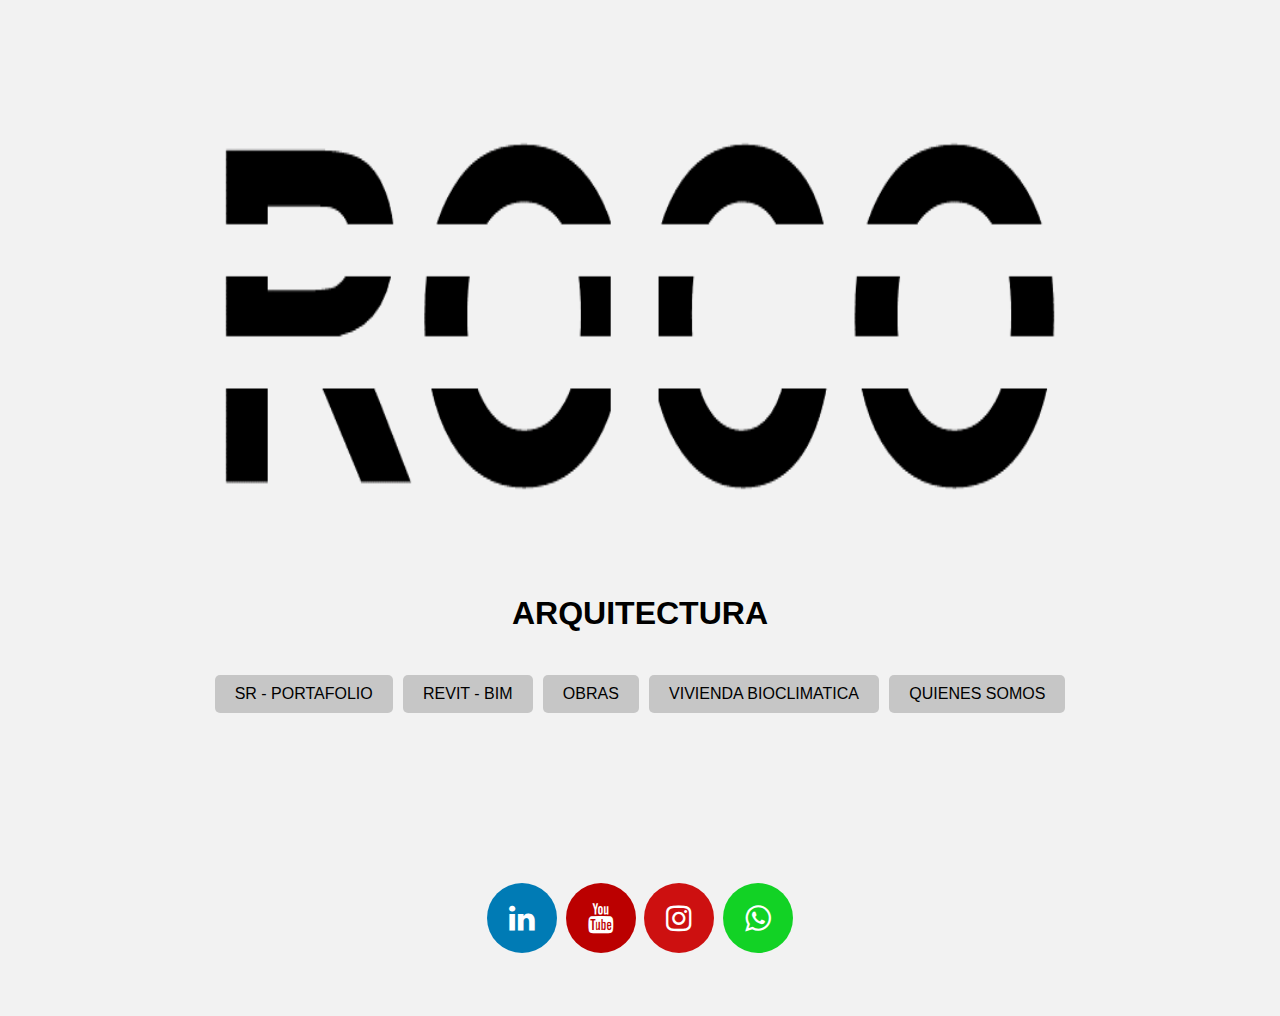
<file: index.html>
<!-- index.html -->
<!DOCTYPE html>
<html lang="es">
  <meta name="viewport" content="width=device-width, initial-scale=1">
  <link rel="stylesheet" href="https://cdnjs.cloudflare.com/ajax/libs/font-awesome/4.7.0/css/font-awesome.min.css">
  <style>
  .fa {
    padding: 20px;
    font-size: 30px;
    width: 50px;
    text-align: center;
    text-decoration: none;
    margin: 5px 2px;
  }
  
  .fa:hover {
      opacity: 0.7;
  }
  

  .fa-linkedin { 
    background: #007bb5;
    color: white;
    padding: 20px;
    font-size: 30px;
    width: 30px;
    text-align: center;
    text-decoration: none;
    border-radius: 50%;
  }
  
  .fa-youtube {
    background: #bb0000;
    color: white;
    padding: 20px;
    font-size: 30px;
    width: 30px;
    text-align: center;
    text-decoration: none;
    border-radius: 50%;
  }
  
  .fa-instagram {
    background: #cd1010;
    color: white;
    padding: 20px;
    font-size: 30px;
    width: 30px;
    text-align: center;
    text-decoration: none;
    border-radius: 50%;
  }
  
  .fa-whatsapp {
    background: #12d225;
    color: white;
    padding: 20px;
    font-size: 30px;
    width: 30px;
    text-align: center;
    text-decoration: none;
    border-radius: 50%;
  }
  </style>
<head>
  <meta charset="UTF-8" />
  <meta name="viewport" content="width=device-width, initial-scale=1.0" />
  <img src="ROCO - LOGO.png" alt="roco logo" width="900" height="512">
  <h1>ARQUITECTURA</h1><br>
  <link rel="stylesheet" href="style.css" />
</head>
<body>
 
  <a href="portafolio.html" class="my-button">SR - PORTAFOLIO</a>

  <a href="BIM.html" class="my-button">REVIT - BIM</a>
  
  <a href="obras.html" class="my-button">OBRAS</a>

  <a href="obras.html" class="my-button">VIVIENDA BIOCLIMATICA</a>

  <a href="quienes_somos.html" class="my-button">QUIENES SOMOS</a><br><br><br><br><br><br><br><br><br><br>

  <script src="script.js"></script>

  <body>
  
   <div class="social-icons">
       <!-- Add font awesome icons -->
        <a href="https://www.linkedin.com/in/santiagorodriguezsr" class="fa fa-linkedin"></a>
        <a href="https://www.youtube.com/@santiagorodriguezrodriguez3704" class="fa fa-youtube"></a>
        <a href="https://www.instagram.com/sr_roco?igsh=MzdtZXBveW9obDhp" class="fa fa-instagram"></a>
        <a href="https://wa.me/573005797989" class="fa fa-whatsapp"></a>


  </body>
  </html> 

</body>
</html>
</file>
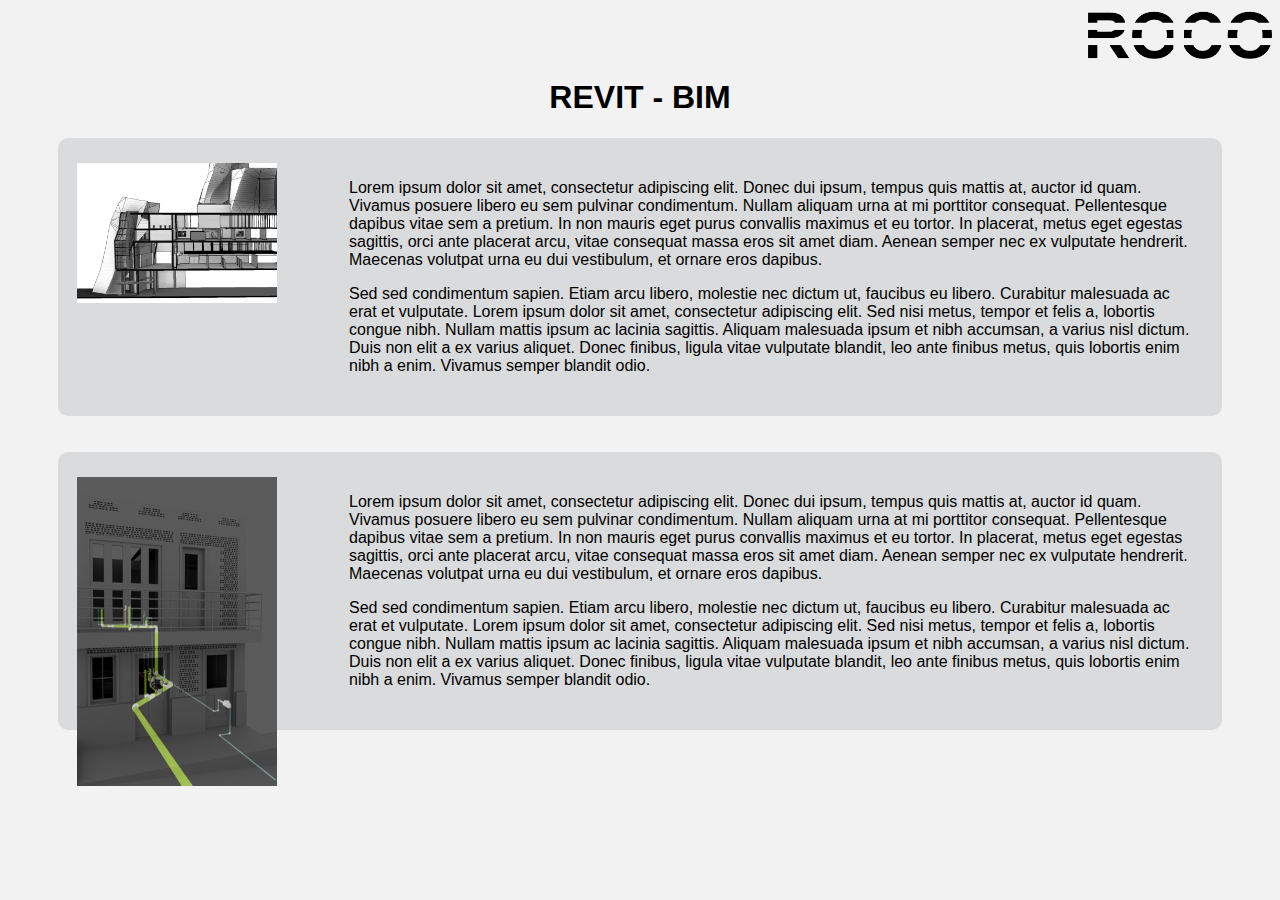
<file: BIM.html>
<!-- index.html -->
<!DOCTYPE html>
<html lang="es">
<head>
  <meta charset="UTF-8" />
  <meta name="viewport" content="width=device-width, initial-scale=1.0" />
  <img src="ROCO - LOGO.png" alt="My Image" class="top-right-image">
  <h1>REVIT - BIM</h1>
  <link rel="stylesheet" href="style.css" />
</head>
<body>
  <article class="parragraphs">
    <img src="LV_1.png" alt="LV_1" class="left-image">
    <p>
      Lorem ipsum dolor sit amet, consectetur adipiscing elit. Donec dui ipsum, tempus quis mattis at, auctor id quam. Vivamus posuere libero 
      eu sem pulvinar condimentum. Nullam aliquam urna at mi porttitor consequat. 
      Pellentesque dapibus vitae sem a pretium. In non mauris 
      eget purus convallis maximus et eu tortor. In placerat, metus eget egestas sagittis, orci ante placerat arcu, vitae consequat massa eros 
      sit amet diam. Aenean semper nec ex vulputate hendrerit. Maecenas volutpat urna eu 
      dui vestibulum, et ornare eros dapibus. </p>
    <p>
      Sed sed condimentum sapien. Etiam arcu libero, molestie nec dictum ut, faucibus eu libero. Curabitur malesuada ac erat et vulputate. Lorem 
      ipsum dolor sit amet, consectetur adipiscing elit. Sed nisi metus, tempor et felis a, lobortis congue nibh. Nullam mattis ipsum ac lacinia 
      sagittis. Aliquam malesuada ipsum et nibh accumsan, a varius nisl dictum. Duis non elit a ex varius aliquet. Donec finibus, ligula vitae 
      vulputate blandit, leo ante finibus metus, quis lobortis enim nibh a enim. Vivamus semper blandit odio.
    </p>
      
    </article><br><br>
    
    <article class="parragraphs">
      <img src="Redes_1.jpg" alt="Redes_1" class="left-image">
      <p>
        Lorem ipsum dolor sit amet, consectetur adipiscing elit. Donec dui ipsum, tempus quis mattis at, auctor id quam. Vivamus posuere libero 
        eu sem pulvinar condimentum. Nullam aliquam urna at mi porttitor consequat. 
        Pellentesque dapibus vitae sem a pretium. In non mauris 
        eget purus convallis maximus et eu tortor. In placerat, metus eget egestas sagittis, orci ante placerat arcu, vitae consequat massa eros 
        sit amet diam. Aenean semper nec ex vulputate hendrerit. Maecenas volutpat urna eu 
        dui vestibulum, et ornare eros dapibus. </p>
      <p>
        Sed sed condimentum sapien. Etiam arcu libero, molestie nec dictum ut, faucibus eu libero. Curabitur malesuada ac erat et vulputate. Lorem 
        ipsum dolor sit amet, consectetur adipiscing elit. Sed nisi metus, tempor et felis a, lobortis congue nibh. Nullam mattis ipsum ac lacinia 
        sagittis. Aliquam malesuada ipsum et nibh accumsan, a varius nisl dictum. Duis non elit a ex varius aliquet. Donec finibus, ligula vitae 
        vulputate blandit, leo ante finibus metus, quis lobortis enim nibh a enim. Vivamus semper blandit odio.
      </p>
        
      </article>

</body>
</html>
</file>
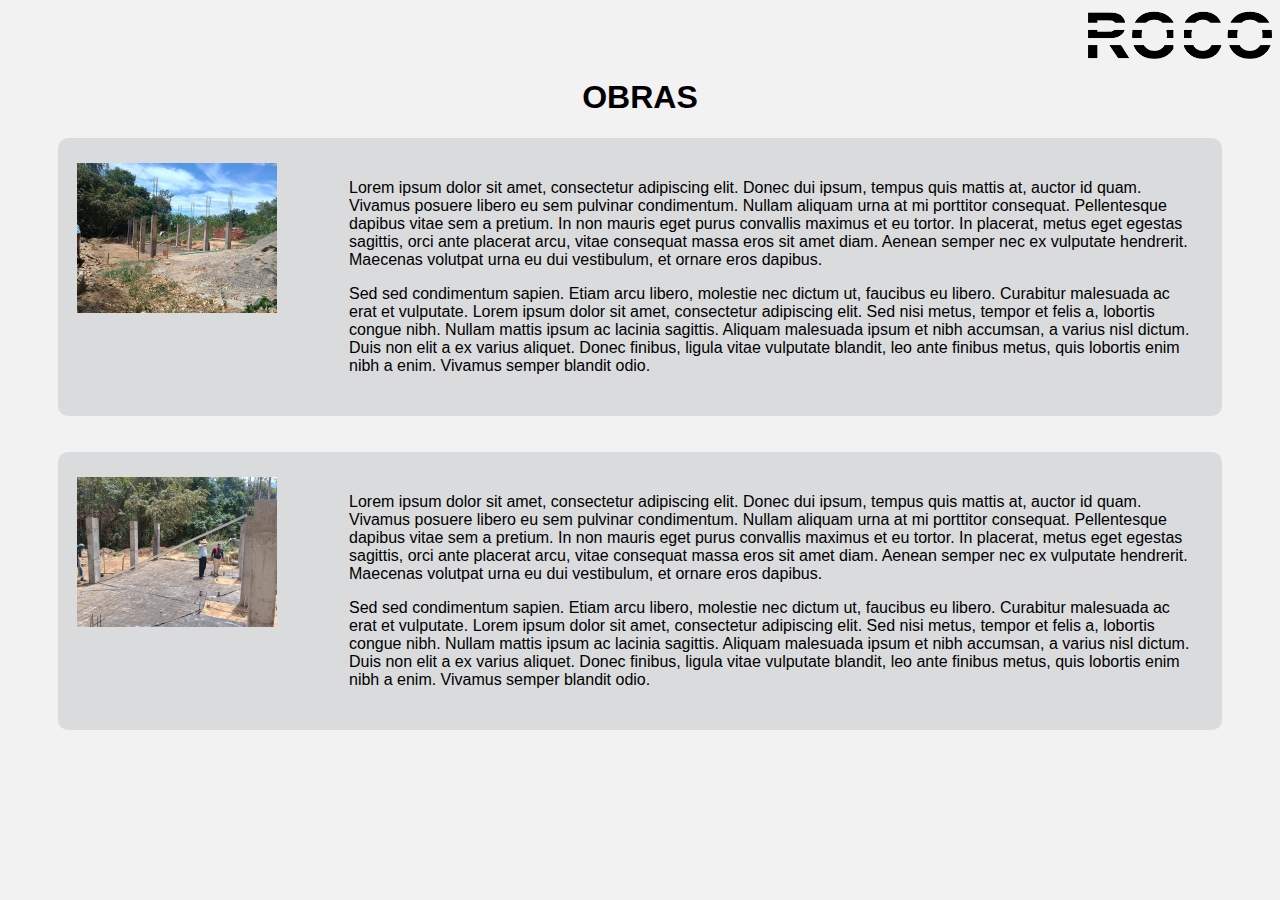
<file: obras.html>
<!-- index.html -->
<!DOCTYPE html>
<html lang="es">
<head>
  <meta charset="UTF-8" />
  <meta name="viewport" content="width=device-width, initial-scale=1.0">
  <img src="ROCO - LOGO.png" alt="My Image" class="top-right-image">
  <h1>OBRAS</h1>
  <link rel="stylesheet" href="style.css" />
</head>
<body>
  <article class="parragraphs">
    <img src="obra_saldaña_1.jpg" alt="obra_saldaña_1" class="left-image">
    <p>
      Lorem ipsum dolor sit amet, consectetur adipiscing elit. Donec dui ipsum, tempus quis mattis at, auctor id quam. Vivamus posuere libero 
      eu sem pulvinar condimentum. Nullam aliquam urna at mi porttitor consequat. 
      Pellentesque dapibus vitae sem a pretium. In non mauris 
      eget purus convallis maximus et eu tortor. In placerat, metus eget egestas sagittis, orci ante placerat arcu, vitae consequat massa eros 
      sit amet diam. Aenean semper nec ex vulputate hendrerit. Maecenas volutpat urna eu 
      dui vestibulum, et ornare eros dapibus. </p>
    <p>
      Sed sed condimentum sapien. Etiam arcu libero, molestie nec dictum ut, faucibus eu libero. Curabitur malesuada ac erat et vulputate. Lorem 
      ipsum dolor sit amet, consectetur adipiscing elit. Sed nisi metus, tempor et felis a, lobortis congue nibh. Nullam mattis ipsum ac lacinia 
      sagittis. Aliquam malesuada ipsum et nibh accumsan, a varius nisl dictum. Duis non elit a ex varius aliquet. Donec finibus, ligula vitae 
      vulputate blandit, leo ante finibus metus, quis lobortis enim nibh a enim. Vivamus semper blandit odio.
    </p>
      
    </article><br><br>
    
    <article class="parragraphs">
      <img src="obra_saldaña_2.jpg" alt="obra_saldaña_2" class="left-image">
      <p>
        Lorem ipsum dolor sit amet, consectetur adipiscing elit. Donec dui ipsum, tempus quis mattis at, auctor id quam. Vivamus posuere libero 
        eu sem pulvinar condimentum. Nullam aliquam urna at mi porttitor consequat. 
        Pellentesque dapibus vitae sem a pretium. In non mauris 
        eget purus convallis maximus et eu tortor. In placerat, metus eget egestas sagittis, orci ante placerat arcu, vitae consequat massa eros 
        sit amet diam. Aenean semper nec ex vulputate hendrerit. Maecenas volutpat urna eu 
        dui vestibulum, et ornare eros dapibus. </p>
      <p>
        Sed sed condimentum sapien. Etiam arcu libero, molestie nec dictum ut, faucibus eu libero. Curabitur malesuada ac erat et vulputate. Lorem 
        ipsum dolor sit amet, consectetur adipiscing elit. Sed nisi metus, tempor et felis a, lobortis congue nibh. Nullam mattis ipsum ac lacinia 
        sagittis. Aliquam malesuada ipsum et nibh accumsan, a varius nisl dictum. Duis non elit a ex varius aliquet. Donec finibus, ligula vitae 
        vulputate blandit, leo ante finibus metus, quis lobortis enim nibh a enim. Vivamus semper blandit odio.
      </p>
        
      </article>

</body>
</html>
</file>
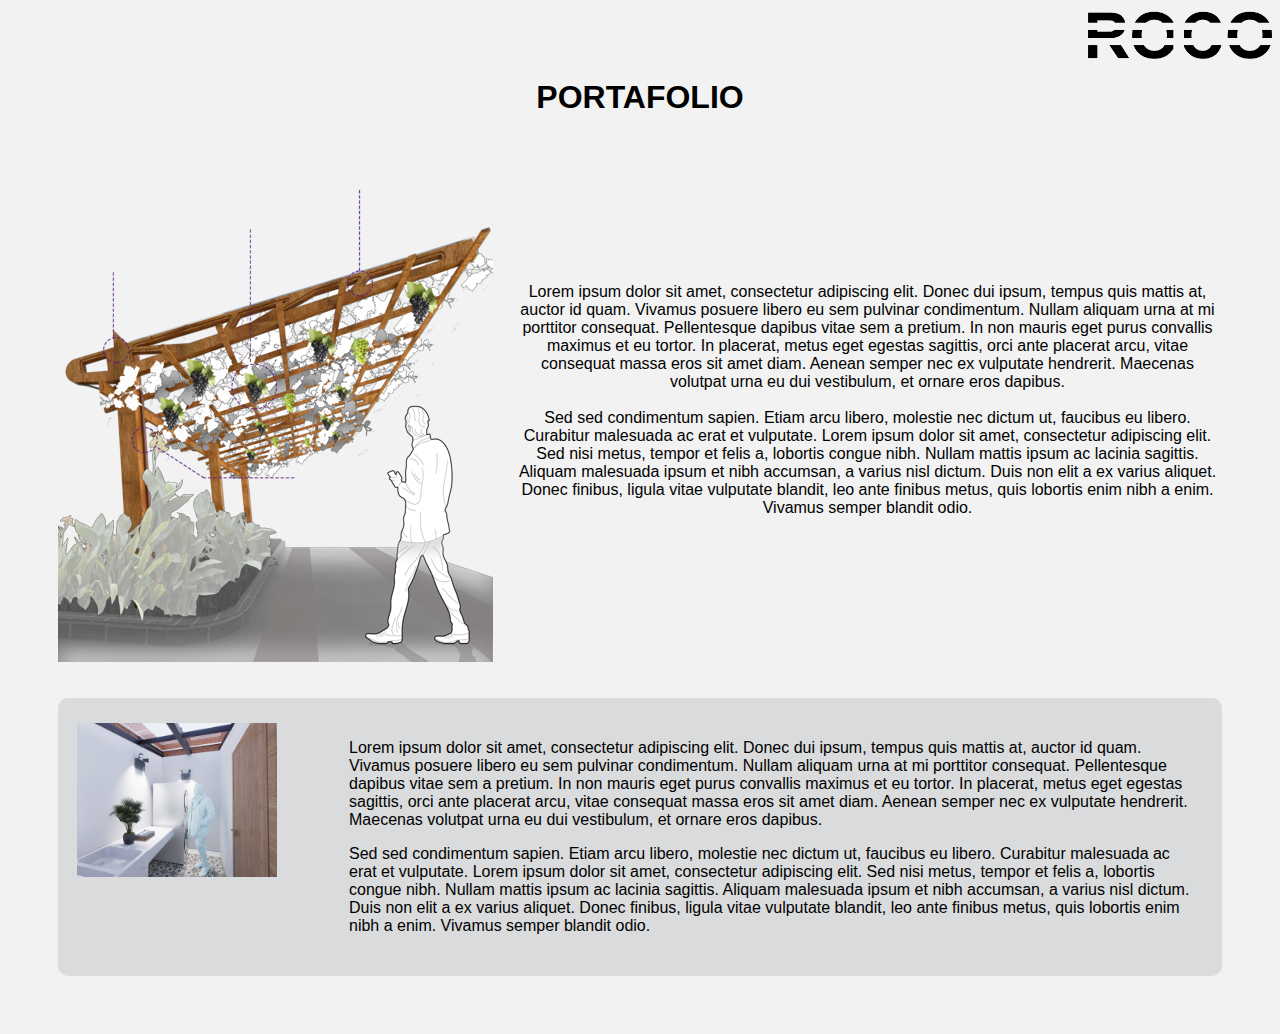
<file: portafolio.html>
<!-- index.html -->
<!DOCTYPE html>
<html lang="es">
<head>
  <meta charset="UTF-8" />
  <meta name="viewport" content="width=device-width, initial-scale=1.0">
  <img src="ROCO - LOGO.png" alt="My Image" class="top-right-image">
  <h1>PORTAFOLIO</h1>
  <link rel="stylesheet" href="style.css" />
</head>
<body>
  <div class="contenedor">
  <img src="PERGOLA_1.png" alt="pergola">
    <p>
      Lorem ipsum dolor sit amet, consectetur adipiscing elit. Donec dui ipsum, tempus quis mattis at, auctor id quam. Vivamus posuere libero 
      eu sem pulvinar condimentum. Nullam aliquam urna at mi porttitor consequat. 
      Pellentesque dapibus vitae sem a pretium. In non mauris 
      eget purus convallis maximus et eu tortor. In placerat, metus eget egestas sagittis, orci ante placerat arcu, vitae consequat massa eros 
      sit amet diam. Aenean semper nec ex vulputate hendrerit. Maecenas volutpat urna eu 
      dui vestibulum, et ornare eros dapibus. <br><br>
      Sed sed condimentum sapien. Etiam arcu libero, molestie nec dictum ut, faucibus eu libero. Curabitur malesuada ac erat et vulputate. Lorem 
      ipsum dolor sit amet, consectetur adipiscing elit. Sed nisi metus, tempor et felis a, lobortis congue nibh. Nullam mattis ipsum ac lacinia 
      sagittis. Aliquam malesuada ipsum et nibh accumsan, a varius nisl dictum. Duis non elit a ex varius aliquet. Donec finibus, ligula vitae 
      vulputate blandit, leo ante finibus metus, quis lobortis enim nibh a enim. Vivamus semper blandit odio.
    </p>
  </div>
  
      
    </article><br><br>
    
    <article class="parragraphs">
      <img src="TERRAZA_1.png" alt="Terraza_1" class="left-image">
      <p>
        Lorem ipsum dolor sit amet, consectetur adipiscing elit. Donec dui ipsum, tempus quis mattis at, auctor id quam. Vivamus posuere libero 
        eu sem pulvinar condimentum. Nullam aliquam urna at mi porttitor consequat. 
        Pellentesque dapibus vitae sem a pretium. In non mauris 
        eget purus convallis maximus et eu tortor. In placerat, metus eget egestas sagittis, orci ante placerat arcu, vitae consequat massa eros 
        sit amet diam. Aenean semper nec ex vulputate hendrerit. Maecenas volutpat urna eu 
        dui vestibulum, et ornare eros dapibus. </p>
      <p>
        Sed sed condimentum sapien. Etiam arcu libero, molestie nec dictum ut, faucibus eu libero. Curabitur malesuada ac erat et vulputate. Lorem 
        ipsum dolor sit amet, consectetur adipiscing elit. Sed nisi metus, tempor et felis a, lobortis congue nibh. Nullam mattis ipsum ac lacinia 
        sagittis. Aliquam malesuada ipsum et nibh accumsan, a varius nisl dictum. Duis non elit a ex varius aliquet. Donec finibus, ligula vitae 
        vulputate blandit, leo ante finibus metus, quis lobortis enim nibh a enim. Vivamus semper blandit odio.
      </p>
        
      </article>
    
  

</body>
</html>
</file>
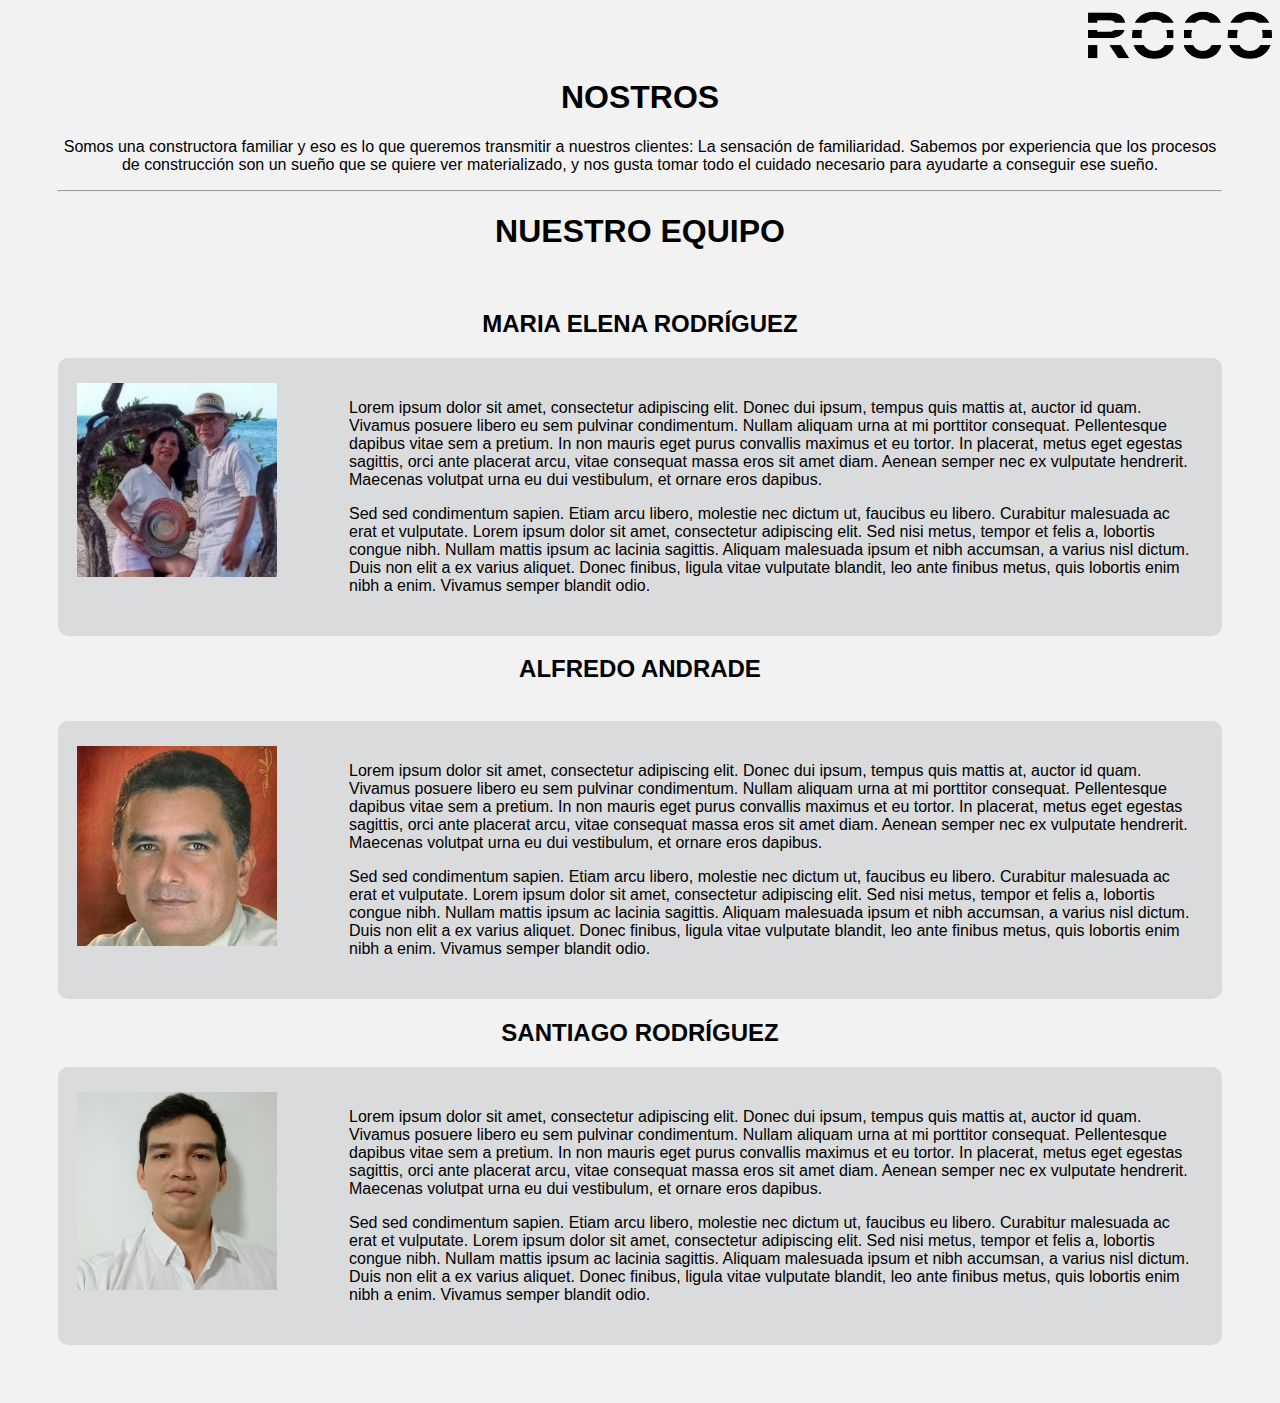
<file: quienes_somos.html>
<!-- index.html -->
<!DOCTYPE html>
<html lang="es">
<head>
  <meta charset="UTF-8" />
  <meta name="viewport" content="width=device-width, initial-scale=1.0" />
  <img src="ROCO - LOGO.png" alt="My Image" class="top-right-image">
  <h1>NOSTROS</h1>
  <link rel="stylesheet" href="style.css" />
</head>
<body>

    <p>Somos una constructora familiar y eso es lo que queremos transmitir a nuestros clientes: La sensación de familiaridad. Sabemos por experiencia que los procesos de construcción son un sueño 
      que se quiere ver materializado, y  nos  gusta tomar todo el cuidado necesario para ayudarte a conseguir ese sueño. </p><hr>
    <h1>NUESTRO EQUIPO</h1><br>

    <h2>MARIA ELENA RODRÍGUEZ</h2>
   
    <article class="parragraphs">
      <img src="Perfil_Maria_Elena_1.png" alt="Perfil_Maria_Elena" class="left-image">
      <p>
        Lorem ipsum dolor sit amet, consectetur adipiscing elit. Donec dui ipsum, tempus quis mattis at, auctor id quam. Vivamus posuere libero 
        eu sem pulvinar condimentum. Nullam aliquam urna at mi porttitor consequat. 
        Pellentesque dapibus vitae sem a pretium. In non mauris 
        eget purus convallis maximus et eu tortor. In placerat, metus eget egestas sagittis, orci ante placerat arcu, vitae consequat massa eros 
        sit amet diam. Aenean semper nec ex vulputate hendrerit. Maecenas volutpat urna eu 
        dui vestibulum, et ornare eros dapibus. </p>
      <p>
        Sed sed condimentum sapien. Etiam arcu libero, molestie nec dictum ut, faucibus eu libero. Curabitur malesuada ac erat et vulputate. Lorem 
        ipsum dolor sit amet, consectetur adipiscing elit. Sed nisi metus, tempor et felis a, lobortis congue nibh. Nullam mattis ipsum ac lacinia 
        sagittis. Aliquam malesuada ipsum et nibh accumsan, a varius nisl dictum. Duis non elit a ex varius aliquet. Donec finibus, ligula vitae 
        vulputate blandit, leo ante finibus metus, quis lobortis enim nibh a enim. Vivamus semper blandit odio.
      </p>
        
      </article>

    <h2>ALFREDO ANDRADE</h2><br>
    <article class="parragraphs">
      <img src="Perfil_Alfredo.jpg" alt="Perfil_Alfredo" class="left-image">
      <p>
        Lorem ipsum dolor sit amet, consectetur adipiscing elit. Donec dui ipsum, tempus quis mattis at, auctor id quam. Vivamus posuere libero 
        eu sem pulvinar condimentum. Nullam aliquam urna at mi porttitor consequat. 
        Pellentesque dapibus vitae sem a pretium. In non mauris 
        eget purus convallis maximus et eu tortor. In placerat, metus eget egestas sagittis, orci ante placerat arcu, vitae consequat massa eros 
        sit amet diam. Aenean semper nec ex vulputate hendrerit. Maecenas volutpat urna eu 
        dui vestibulum, et ornare eros dapibus. </p>
      <p>
        Sed sed condimentum sapien. Etiam arcu libero, molestie nec dictum ut, faucibus eu libero. Curabitur malesuada ac erat et vulputate. Lorem 
        ipsum dolor sit amet, consectetur adipiscing elit. Sed nisi metus, tempor et felis a, lobortis congue nibh. Nullam mattis ipsum ac lacinia 
        sagittis. Aliquam malesuada ipsum et nibh accumsan, a varius nisl dictum. Duis non elit a ex varius aliquet. Donec finibus, ligula vitae 
        vulputate blandit, leo ante finibus metus, quis lobortis enim nibh a enim. Vivamus semper blandit odio.
      </p>
        
      </article>
    <h2>SANTIAGO RODRÍGUEZ</h2>
    <article class="parragraphs">
      <img src="Perfil_Santiago_1.jpg" alt="Perfil_Santiago" class="left-image">
      <p>
        Lorem ipsum dolor sit amet, consectetur adipiscing elit. Donec dui ipsum, tempus quis mattis at, auctor id quam. Vivamus posuere libero 
        eu sem pulvinar condimentum. Nullam aliquam urna at mi porttitor consequat. 
        Pellentesque dapibus vitae sem a pretium. In non mauris 
        eget purus convallis maximus et eu tortor. In placerat, metus eget egestas sagittis, orci ante placerat arcu, vitae consequat massa eros 
        sit amet diam. Aenean semper nec ex vulputate hendrerit. Maecenas volutpat urna eu 
        dui vestibulum, et ornare eros dapibus. </p>
      <p>
        Sed sed condimentum sapien. Etiam arcu libero, molestie nec dictum ut, faucibus eu libero. Curabitur malesuada ac erat et vulputate. Lorem 
        ipsum dolor sit amet, consectetur adipiscing elit. Sed nisi metus, tempor et felis a, lobortis congue nibh. Nullam mattis ipsum ac lacinia 
        sagittis. Aliquam malesuada ipsum et nibh accumsan, a varius nisl dictum. Duis non elit a ex varius aliquet. Donec finibus, ligula vitae 
        vulputate blandit, leo ante finibus metus, quis lobortis enim nibh a enim. Vivamus semper blandit odio.
      </p>
        
      </article>
</body>
</html>
</file>
<file: style.css>
/* style.css */
head{
  background-color: #f2f2f2;
  text-align: center;
}
body {
    font-family: sans-serif;
    background-color: #f2f2f2;
    text-align: center;
    padding: 50px;
  }

.my-button {
  background-color: #c6c6c6;
  color: rgb(0, 0, 0);
  padding: 10px 20px;
  margin: 0.25%;
  font-size: clamp(0.5rem, 2.5vw, 0.75rem);
  text-decoration: none;
  border-radius: 5px;
  display: inline-block;
  font-size: 1rem;
  max-width: 100%;
  box-sizing: border-box;
}

  
  .my-button:hover {
    background-color: #0056b3;
  }
  .top-right-image {
    position: absolute; /* or fixed if you want it to stay while scrolling */
    top: 0;
    right: 0;
    width: 200px; /* adjust size as needed */
    height: auto;
}
.left-image {
  position: absolute; /* or fixed if you want it to stay while scrolling */
  left: 6%;
  width: 200px; /* adjust size as needed */
  height: auto;
}
.parragraphs {
  margin: 10;
  padding: 25px;
  padding-left: 25%;
  background-color: rgb(218, 219, 220);
  border-radius: 10px;
  text-align: left;
}

.responsive-img {
  max-width: 100%;
  height: auto;
  }

.responsive-text {
  font-size: clamp(1rem, 2.5vw, 2rem);
}

.contenedor {
  display: flex;
  align-items: center;
  gap: 20px;
}

.contenedor img {
  max-width: 100%;
  height: auto;
}

/* Para pantallas pequeñas (celulares) */
@media (max-width: 768px) {
  .contenedor {
    flex-direction: column; /* Imagen arriba, texto abajo */
    text-align: left;
  }
}
</file>
